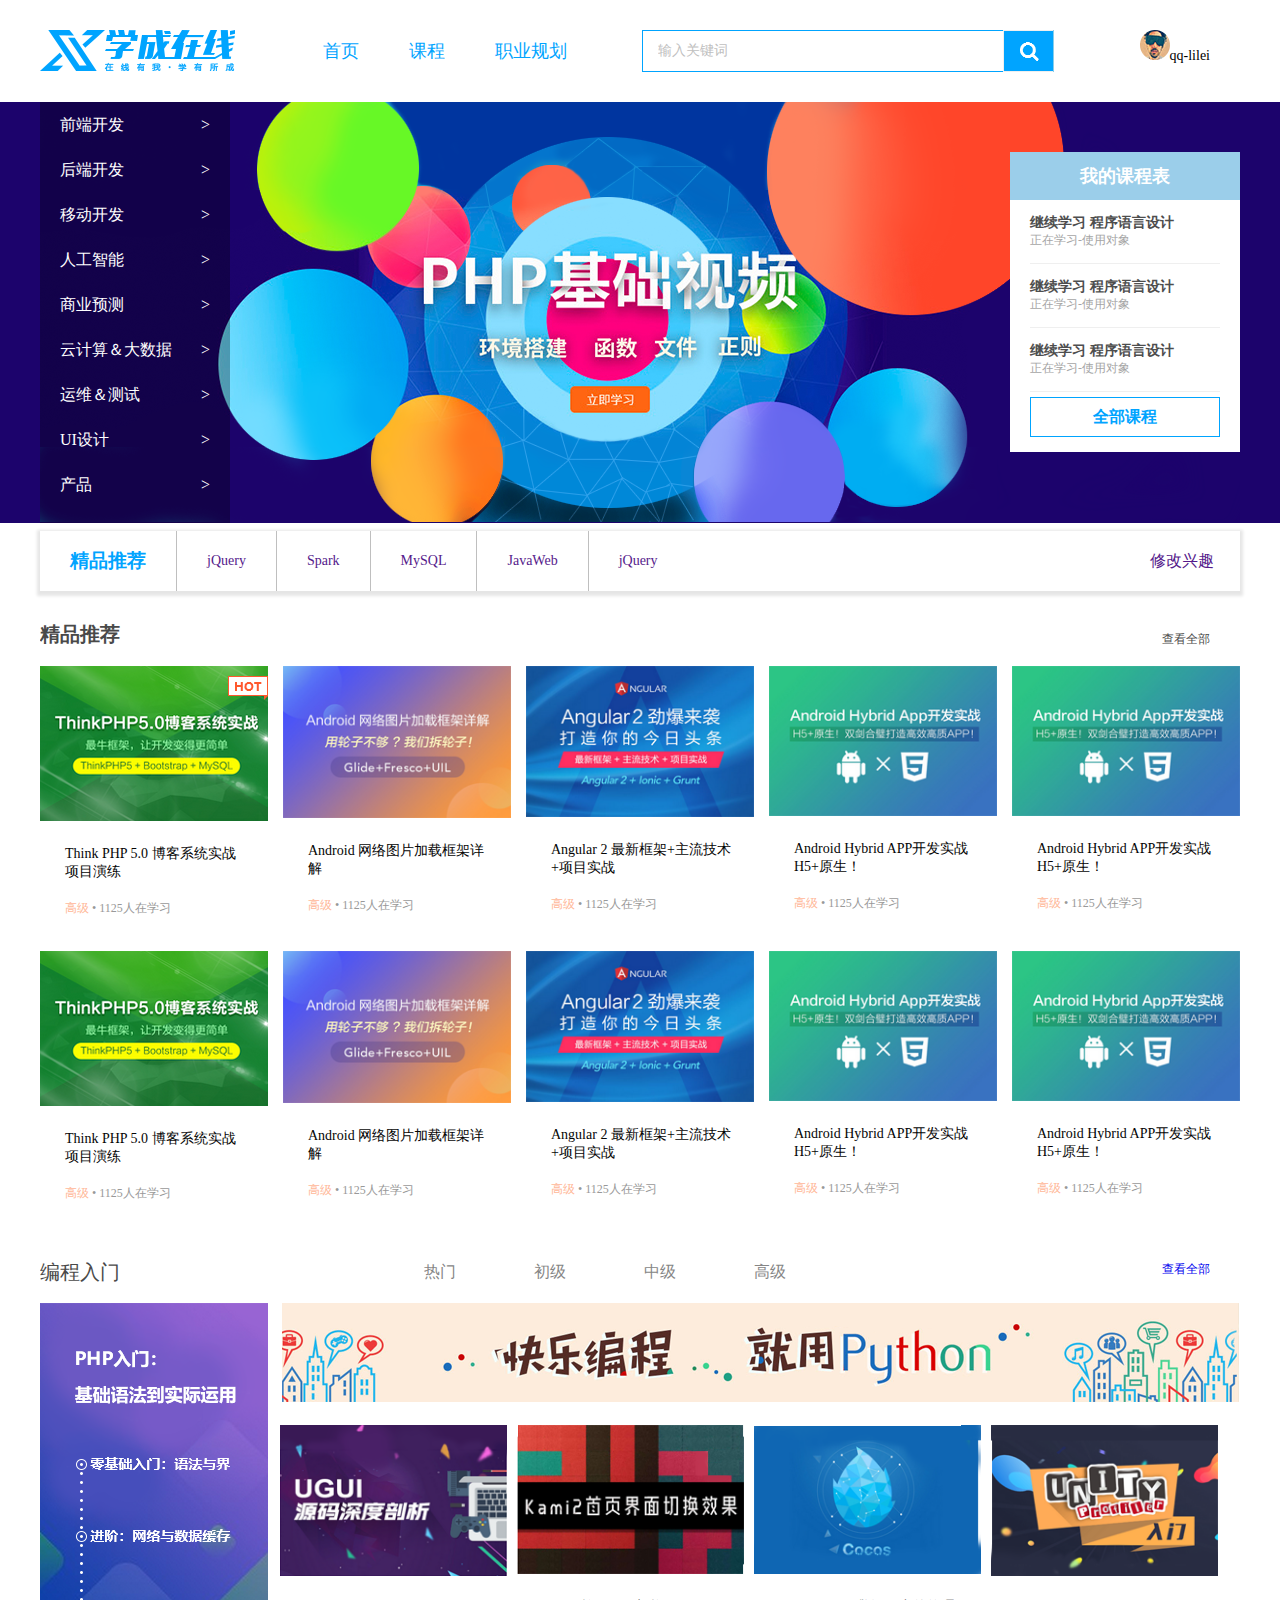
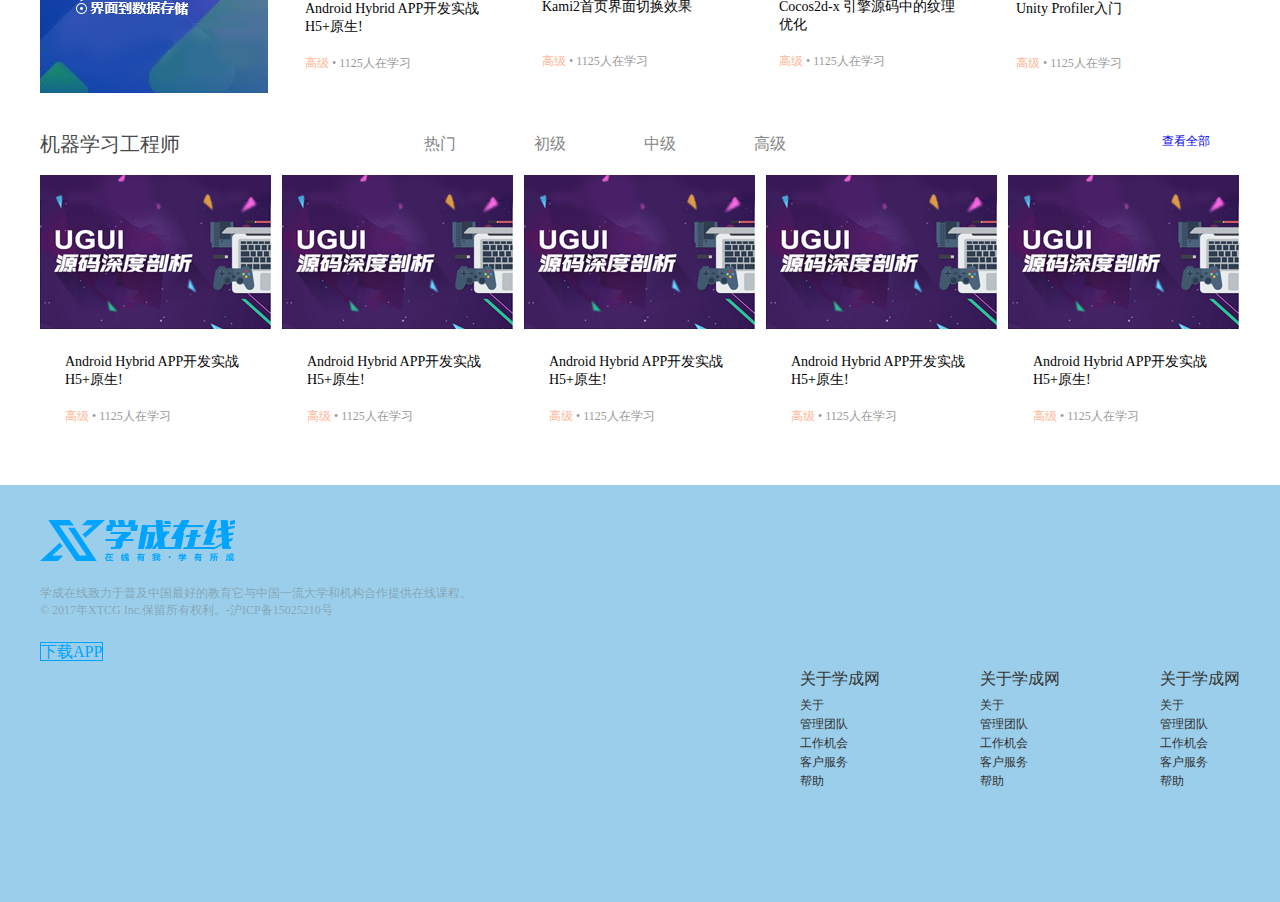
<file: Test-5/index.html>
<!DOCTYPE html>
<html lang="en">

<head>
    <meta charset="UTF-8">
    <meta http-equiv="X-UA-Compatible" content="IE=edge">
    <meta name="viewport" content="width=device-width, initial-scale=1.0">
    <title>Document</title>
    <link rel="stylesheet" href="style.css">
</head>

<body>
    <!-- 头部模块 -->
    <div class="header w">
        <div class="logo"><img src="images/学成在线.png" alt=""></div>
        <div class="nav">
            <ul>
                <li><a href="">首页</a></li>
                <li><a href="">课程</a></li>
                <li><a href="">职业规划</a></li>
            </ul>
        </div>
        <div class="search">
            <input type="text" value="输入关键词">
            <button></button>
        </div>
        <div class="user">
            <img src="images/20130502185029_EkKYh拷贝.png" alt="">qq-lilei
        </div>
    </div>
    <!-- banner模块 -->
    <div class="banner">
        <div class="w">
            <div class="subnav">
                <ul>
                    <li><a href="">前端开发<span>></span></a></li>
                    <li><a href="">后端开发<span>></span></a></li>
                    <li><a href="">移动开发<span>></span></a></li>
                    <li><a href="">人工智能<span>></span></a></li>
                    <li><a href="">商业预测<span>></span></a></li>
                    <li><a href="">云计算＆大数据<span>></span></a></li>
                    <li><a href="">运维＆测试<span>></span></a></li>
                    <li><a href="">UI设计<span>></span></a></li>
                    <li><a href="">产品<span>></span></a></li>
                </ul>
            </div>
            <div class="course">
                <h2>我的课程表</h2>
                <div class="bd">
                    <ul>
                        <li>
                            <h4>继续学习 程序语言设计</h4>
                            <p>正在学习-使用对象</p>
                        </li>
                        <li>
                            <h4>继续学习 程序语言设计</h4>
                            <p>正在学习-使用对象</p>
                        </li>
                        <li>
                            <h4>继续学习 程序语言设计</h4>
                            <p>正在学习-使用对象</p>
                        </li>
                        <a href="">全部课程</a>
                    </ul>
                </div>
            </div>
        </div>
    </div>
    <!-- 精品推荐模块 -->
    <div class="good w">
        <h3>精品推荐</h3>
        <ul>
            <li><a href="">jQuery</a></li>
            <li><a href="">Spark</a></li>
            <li><a href="">MySQL</a></li>
            <li><a href="">JavaWeb</a></li>
            <li><a href="">jQuery</a></li>
        </ul>
        <div class="mod"><a href="">修改兴趣</a></div>
    </div>
    <!-- 精品推荐大模块 -->
    <div class="box w">
        <div class="box-hd">
            <h3>精品推荐</h3>
            <a href="#">查看全部</a>
        </div>
        <div class="box-bd">
            <ul>
                <li class="father">
                    <em><img src="images/形状24.png" class="hot"></em>
                    <img src="images/图层133.png" >
                    <h4>Think PHP 5.0 博客系统实战项目演练</h4>
                    <div class="info">
                        <span>高级</span> • 1125人在学习
                    </div>
                </li>
                <li>
                    <img src="images/图层135.png" alt="">
                    <h4>Android 网络图片加载框架详解 </h4>
                    <div class="info">
                        <span>高级</span> • 1125人在学习
                    </div>
                </li>
                <li>
                    <img src="images/图层136.png" alt="">
                    <h4>Angular 2 最新框架+主流技术+项目实战 </h4>
                    <div class="info">
                        <span>高级</span> • 1125人在学习
                    </div>
                </li>
                <li>
                    <img src="images/图层137.png" alt="">
                    <h4>Android Hybrid APP开发实战 H5+原生！</h4>
                    <div class="info">
                        <span>高级</span> • 1125人在学习
                    </div>
                </li>
                <li>
                    <img src="images/图层137.png" alt="">
                    <h4>Android Hybrid APP开发实战 H5+原生！</h4>
                    <div class="info">
                        <span>高级</span> • 1125人在学习
                    </div>
                </li>
                <li>
                    <img src="images/图层133.png" alt="">
                    <h4>Think PHP 5.0 博客系统实战项目演练</h4>
                    <div class="info">
                        <span>高级</span> • 1125人在学习
                    </div>
                </li>
                <li>
                    <img src="images/图层135.png" alt="">
                    <h4>Android 网络图片加载框架详解 </h4>
                    <div class="info">
                        <span>高级</span> • 1125人在学习
                    </div>
                </li>
                <li>
                    <img src="images/图层136.png" alt="">
                    <h4>Angular 2 最新框架+主流技术+项目实战 </h4>
                    <div class="info">
                        <span>高级</span> • 1125人在学习
                    </div>
                </li>
                <li>
                    <img src="images/图层137.png" alt="">
                    <h4>Android Hybrid APP开发实战 H5+原生！</h4>
                    <div class="info">
                        <span>高级</span> • 1125人在学习
                    </div>
                </li>
                <li>
                    <img src="images/图层137.png" alt="">
                    <h4>Android Hybrid APP开发实战 H5+原生！</h4>
                    <div class="info">
                        <span>高级</span> • 1125人在学习
                    </div>
                </li>
            </ul>
        </div>
    </div>
    <!-- 编程入门 -->
    <div class="box1 w">
        <div class="box1-hd">
            <h3>编程入门</h3>
            <ul>
                <li><a href="#">热门</a></li>
                <li><a href="#">初级</a></li>
                <li><a href="#">中级</a></li>
                <li><a href="#">高级</a></li>
            </ul>
            <span><a href="#">查看全部</a></span>
        </div>
        <div class="box1-bd">
            <div class="subnav1">
                <img src="images/椭圆6拷贝16.png">
            </div>
            <div class="rbox">
                <div class="rbox1">
                    <img src="images/图层155.png">
                </div>
                <div class="rbox2">
                    <ul>
                        <li>
                            <img src="images/图层145.png" alt="">
                            <h4>Android Hybrid APP开发实战 H5+原生!</h4>
                            <div class="info">
                                <span>高级</span> • 1125人在学习
                            </div>
                        </li>
                        <li>
                            <img src="images/图层146.png" alt="">
                            <h4>Kami2首页界面切换效果 </h4>
                            <div class="info">
                                <span>高级</span> • 1125人在学习
                            </div>
                        </li>
                        <li>
                            <img src="images/图层143.png" alt="">
                            <h4>Cocos2d-x 引擎源码中的纹理优化 </h4>
                            <div class="info">
                                <span>高级</span> • 1125人在学习
                            </div>
                        </li>
                        <li>
                            <img src="images/图层144.png" alt="">
                            <h4>Unity Profiler入门 </h4>
                            <div class="info">
                                <span>高级</span> • 1125人在学习
                            </div>
                        </li>
                    </ul>
                </div>
            </div>
        </div>
    </div>
    <!-- 机器学习工程师 -->
    <div class="box2 w">
        <div class="box2-hd">
            <h3>机器学习工程师</h3>
            <ul>
                <li><a href="#">热门</a></li>
                <li><a href="#">初级</a></li>
                <li><a href="#">中级</a></li>
                <li><a href="#">高级</a></li>
            </ul>
            <span><a href="#">查看全部</a></span>
        </div>
        <div class="box2-bd">
            <ul>
                <li>
                    <img src="images/图层145.png" alt="">
                    <h4>Android Hybrid APP开发实战 H5+原生!</h4>
                    <div class="info">
                        <span>高级</span> • 1125人在学习
                    </div>
                </li>
                <li>
                    <img src="images/图层145.png" alt="">
                    <h4>Android Hybrid APP开发实战 H5+原生!</h4>
                    <div class="info">
                        <span>高级</span> • 1125人在学习
                    </div>
                </li>
                <li>
                    <img src="images/图层145.png" alt="">
                    <h4>Android Hybrid APP开发实战 H5+原生!</h4>
                    <div class="info">
                        <span>高级</span> • 1125人在学习
                    </div>
                </li>
                <li>
                    <img src="images/图层145.png" alt="">
                    <h4>Android Hybrid APP开发实战 H5+原生!</h4>
                    <div class="info">
                        <span>高级</span> • 1125人在学习
                    </div>
                </li>
                <li style="margin-right: 0;">
                    <img src="images/图层145.png" alt="">
                    <h4>Android Hybrid APP开发实战 H5+原生!</h4>
                    <div class="info">
                        <span>高级</span> • 1125人在学习
                    </div>
                </li>
            </ul>
        </div>
    </div>
    <!-- footer模块 -->
    <div class="footer">
        <div class="w">
            <div class="copyright">
                <img src="images/学成在线.png" alt="">
                <p>学成在线致力于普及中国最好的教育它与中国一流大学和机构合作提供在线课程。<br>
                    © 2017年XTCG Inc.保留所有权利。-沪ICP备15025210号</p>
                <a href="" class="app">下载APP</a>
            </div>
            <div class="links">
                <dl>
                    <dt>关于学成网</dt>
                    <dd><a href="">关于</a></dd>
                    <dd><a href="">管理团队</a></dd>
                    <dd><a href="">工作机会</a></dd>
                    <dd><a href="">客户服务</a></dd>
                    <dd><a href="">帮助</a></dd>
                </dl>
                <dl>
                    <dt>关于学成网</dt>
                    <dd><a href="">关于</a></dd>
                    <dd><a href="">管理团队</a></dd>
                    <dd><a href="">工作机会</a></dd>
                    <dd><a href="">客户服务</a></dd>
                    <dd><a href="">帮助</a></dd>
                </dl>
                <dl>
                    <dt>关于学成网</dt>
                    <dd><a href="">关于</a></dd>
                    <dd><a href="">管理团队</a></dd>
                    <dd><a href="">工作机会</a></dd>
                    <dd><a href="">客户服务</a></dd>
                    <dd><a href="">帮助</a></dd>
                </dl>
            </div>
        </div>
    </div>
</body>

</html>
</file>
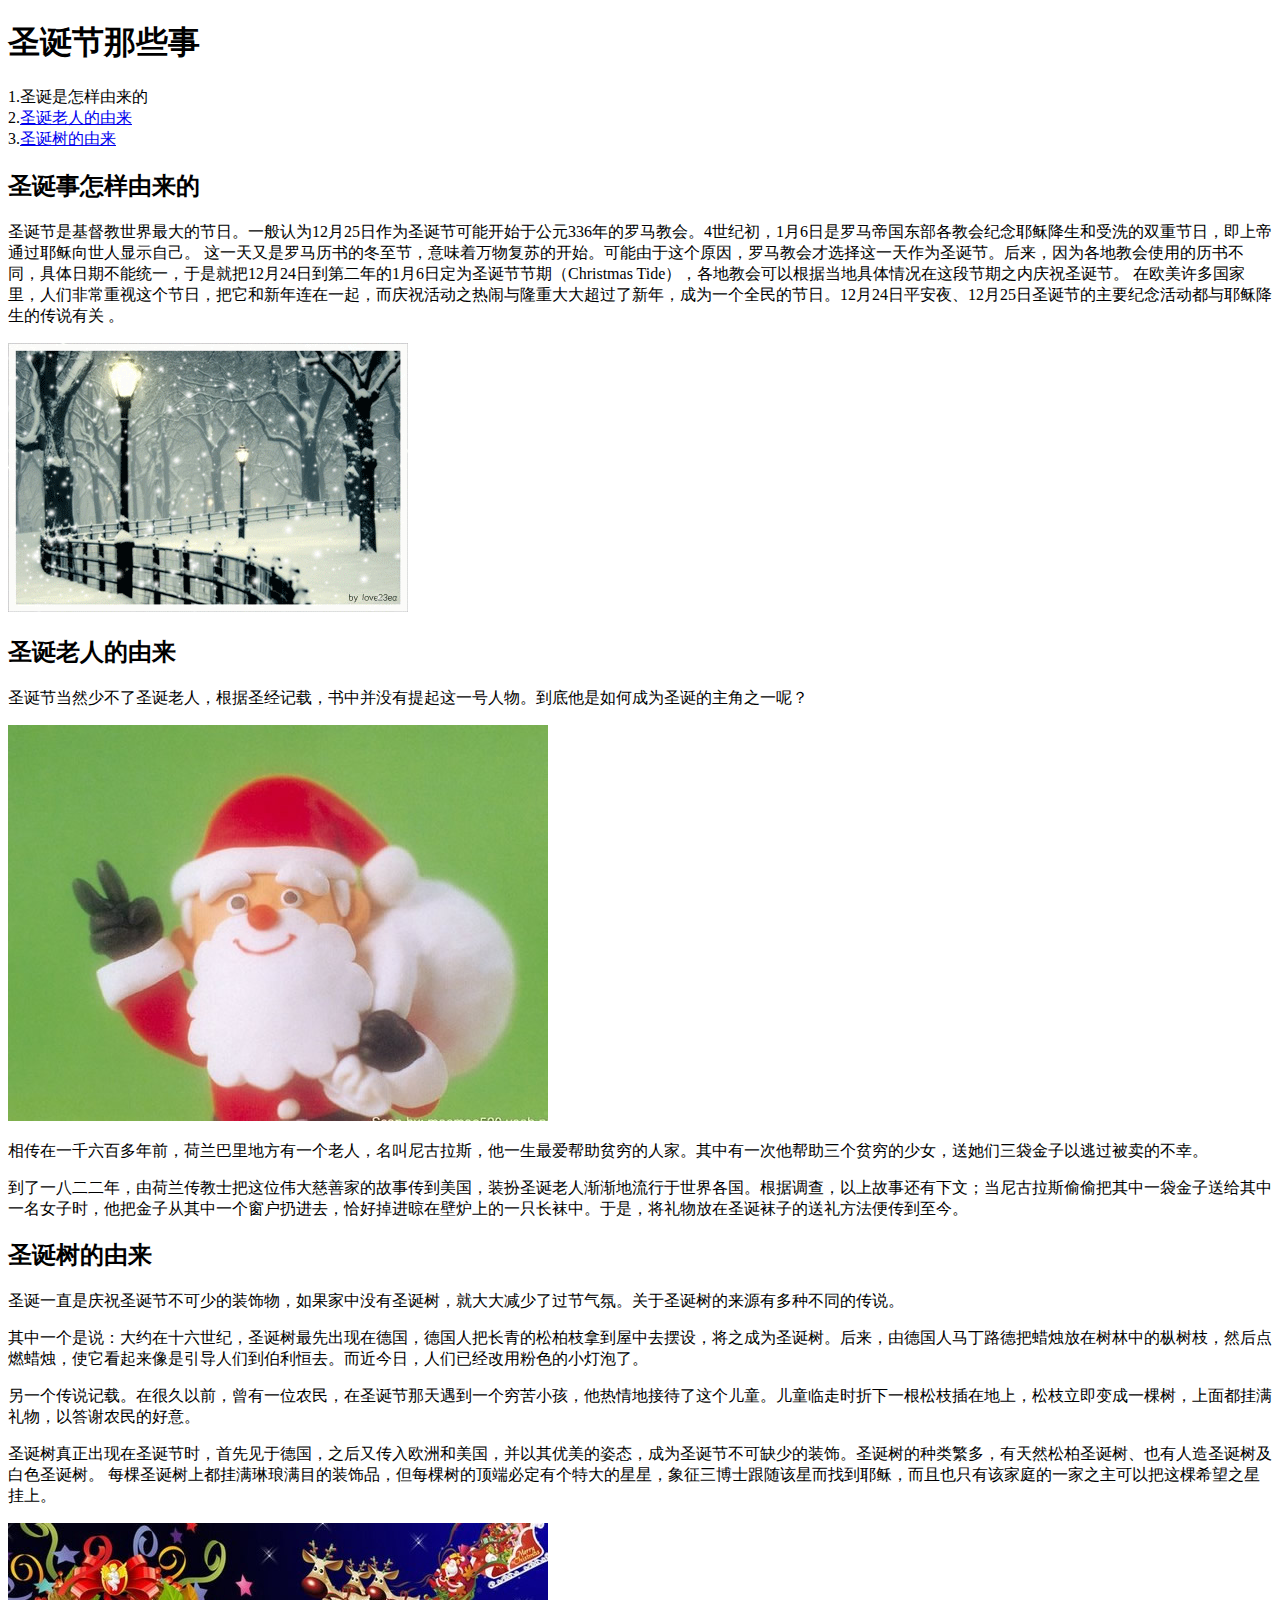
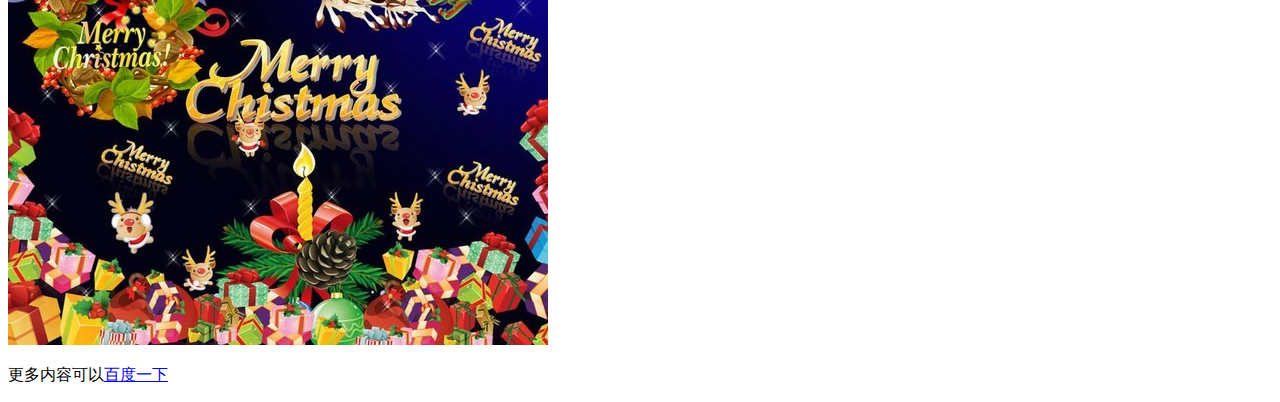
<file: Test-1/demo.html>
<!DOCTYPE html>
<html lang="en">
<head>
    <meta charset="UTF-8">
    <meta http-equiv="X-UA-Compatible" content="IE=edge">
    <meta name="viewport" content="width=device-width, initial-scale=1.0">
    <title>Document</title>
</head>
<body>
    <h1>圣诞节那些事</h1>
    1.圣诞是怎样由来的<br>
    2.<a href="#old">圣诞老人的由来</a><br>
    3.<a href="#tree">圣诞树的由来</a><br>
    <h2>圣诞事怎样由来的</h2>
    <p>圣诞节是基督教世界最大的节日。一般认为12月25日作为圣诞节可能开始于公元336年的罗马教会。4世纪初，1月6日是罗马帝国东部各教会纪念耶稣降生和受洗的双重节日，即上帝通过耶稣向世人显示自己。 这一天又是罗马历书的冬至节，意味着万物复苏的开始。可能由于这个原因，罗马教会才选择这一天作为圣诞节。后来，因为各地教会使用的历书不同，具体日期不能统一，于是就把12月24日到第二年的1月6日定为圣诞节节期（Christmas Tide），各地教会可以根据当地具体情况在这段节期之内庆祝圣诞节。 在欧美许多国家里，人们非常重视这个节日，把它和新年连在一起，而庆祝活动之热闹与隆重大大超过了新年，成为一个全民的节日。12月24日平安夜、12月25日圣诞节的主要纪念活动都与耶稣降生的传说有关 。</p>
    <img src="images/t1.gif" id="old"> 
    <h2>圣诞老人的由来</h2>
    <p>圣诞节当然少不了圣诞老人，根据圣经记载，书中并没有提起这一号人物。到底他是如何成为圣诞的主角之一呢？</p>
    <img src="images/t2.jpg" id=""tree>
    <p>相传在一千六百多年前，荷兰巴里地方有一个老人，名叫尼古拉斯，他一生最爱帮助贫穷的人家。其中有一次他帮助三个贫穷的少女，送她们三袋金子以逃过被卖的不幸。</p>
    <p>到了一八二二年，由荷兰传教士把这位伟大慈善家的故事传到美国，装扮圣诞老人渐渐地流行于世界各国。根据调查，以上故事还有下文；当尼古拉斯偷偷把其中一袋金子送给其中一名女子时，他把金子从其中一个窗户扔进去，恰好掉进晾在壁炉上的一只长袜中。于是，将礼物放在圣诞袜子的送礼方法便传到至今。</p>
    <h2>圣诞树的由来</h2>
    <p>圣诞一直是庆祝圣诞节不可少的装饰物，如果家中没有圣诞树，就大大减少了过节气氛。关于圣诞树的来源有多种不同的传说。</p>
    <p>其中一个是说：大约在十六世纪，圣诞树最先出现在德国，德国人把长青的松柏枝拿到屋中去摆设，将之成为圣诞树。后来，由德国人马丁路德把蜡烛放在树林中的枞树枝，然后点燃蜡烛，使它看起来像是引导人们到伯利恒去。而近今日，人们已经改用粉色的小灯泡了。</p>
    <p>另一个传说记载。在很久以前，曾有一位农民，在圣诞节那天遇到一个穷苦小孩，他热情地接待了这个儿童。儿童临走时折下一根松枝插在地上，松枝立即变成一棵树，上面都挂满礼物，以答谢农民的好意。</p>
    <p>圣诞树真正出现在圣诞节时，首先见于德国，之后又传入欧洲和美国，并以其优美的姿态，成为圣诞节不可缺少的装饰。圣诞树的种类繁多，有天然松柏圣诞树、也有人造圣诞树及白色圣诞树。
        每棵圣诞树上都挂满琳琅满目的装饰品，但每棵树的顶端必定有个特大的星星，象征三博士跟随该星而找到耶稣，而且也只有该家庭的一家之主可以把这棵希望之星挂上。</p>
        <img src="images/t3.jpg">
        <p>更多内容可以<a href="http://www.baidu.com" target="_blank">百度一下</a></p>
</body>
</html>
</file>
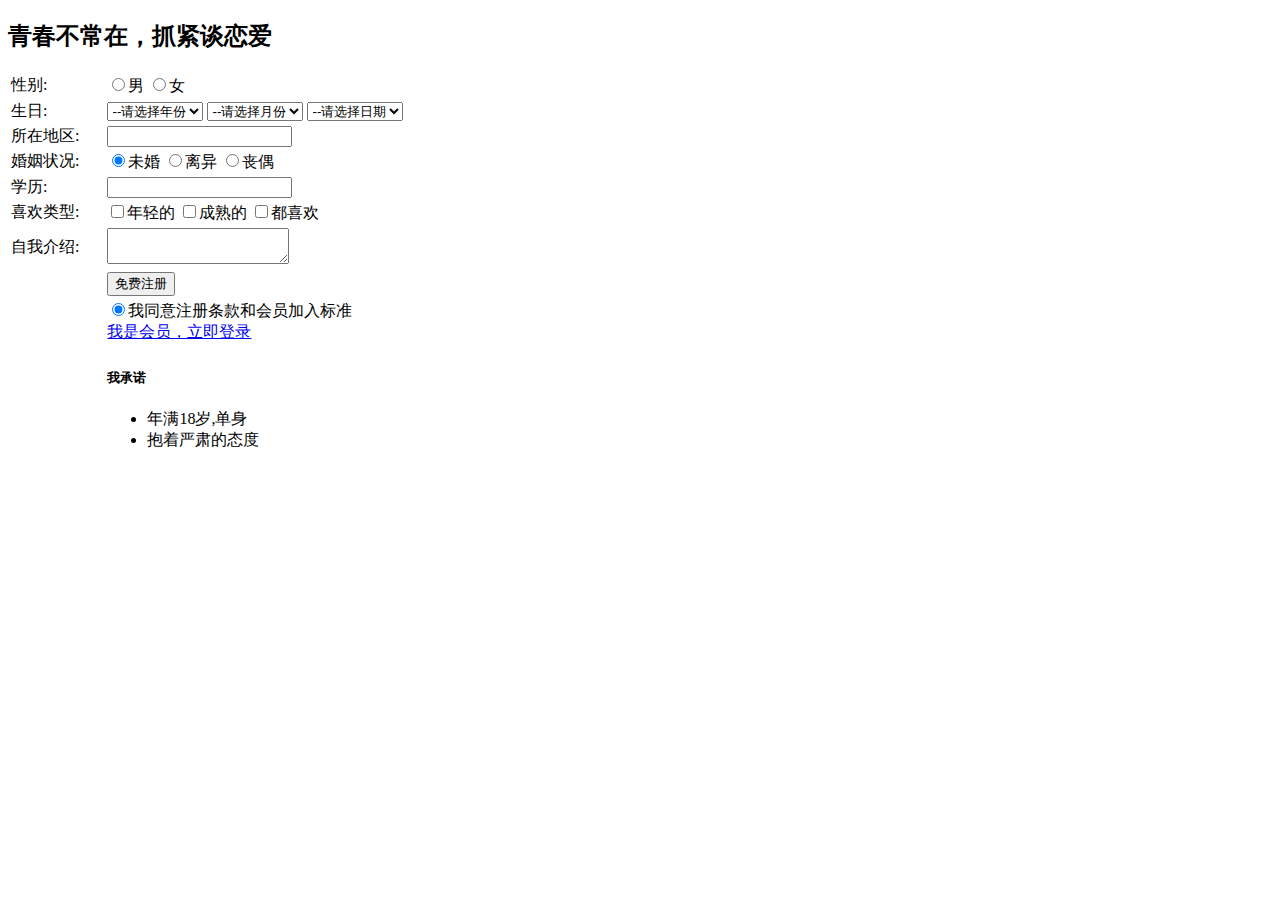
<file: Test-2/demo.html>
<!DOCTYPE html>
<html lang="en">
<head>
    <meta charset="UTF-8">
    <meta http-equiv="X-UA-Compatible" content="IE=edge">
    <meta name="viewport" content="width=device-width, initial-scale=1.0">
    <title>Document</title>
</head>
<body>
    <h2>青春不常在，抓紧谈恋爱</h2>
    <table width="500">
        <tr>
            <td>性别:</td>
            <td>
                <input type="radio" name="sex" value="nan" id="nan"><label for="nan">男</label>
                <input type="radio" name="sex" value="nv" id="nv"><label for="nv">女</label>
            </td>
        </tr>
        <tr>
            <td>生日:</td>
            <td>
                <select >
                    <option>--请选择年份</option>
                    <option>2002</option>
                    <option>2001</option>
                    <option>2000</option>
                    <option>1999</option>
                </select>
                <select >
                    <option>--请选择月份</option>
                    <option>1</option>
                    <option>2</option>
                    <option>3</option>
                    <option>4</option>
                </select>
                <select >
                    <option>--请选择日期</option>
                    <option>1</option>
                    <option>2</option>
                    <option>3</option>
                    <option>4</option>
                </select>
            </td>
        </tr>
        <tr>
            <td>所在地区:</td>
            <td>
                <input type="text" >
            </td>
        </tr>
        <tr>
            <td>婚姻状况:</td>
            <td>
                <input type="radio" name="hunyin" value="weihun" id="weihun" checked="checked"><label for="weihun">未婚</label>
                <input type="radio" name="hunyin" value="liyi" id="liyi"><label for="liyi">离异</label>
                <input type="radio" name="hunyin" value="sangou" id="sangou"><label for="sangou">丧偶</label>
            </td>
        </tr>
        <tr>
            <td>学历:</td>
            <td>
                <input type="text" >
            </td>
        </tr>
        <tr>
            <td>喜欢类型:</td>
            <td>
                <input type="checkbox" name="like" value="young" id="young"><label for="young">年轻的</label>
                <input type="checkbox" name="like" value="old" id="old"><label for="old">成熟的</label>
                <input type="checkbox" name="like" value="all" id="all"><label for="all">都喜欢</label>
            </td>
        </tr>
        <tr>
            <td>自我介绍:</td>
            <td>
                <textarea rows="2" clos="15"></textarea>
            </td>
        </tr>
        <tr>
            <td></td>
            <td>
                <input type="submit" value="免费注册">
            </td>
        </tr>
        <tr>
            <td></td>
            <td>
                <input type="radio" checked="checked">我同意注册条款和会员加入标准<br/>
                <a href="http://www.baidu.com">我是会员，立即登录</a>
            </td>
        </tr>
        <tr>
            <td></td>
            <td>
                <h5>我承诺</h5>
                <ul>
                    <li>
                    年满18岁,单身
                    </li>
                    <li>
                    抱着严肃的态度
                    </li>
                </ul></td>
        </tr>
    </table>
</body>
</html>
</file>
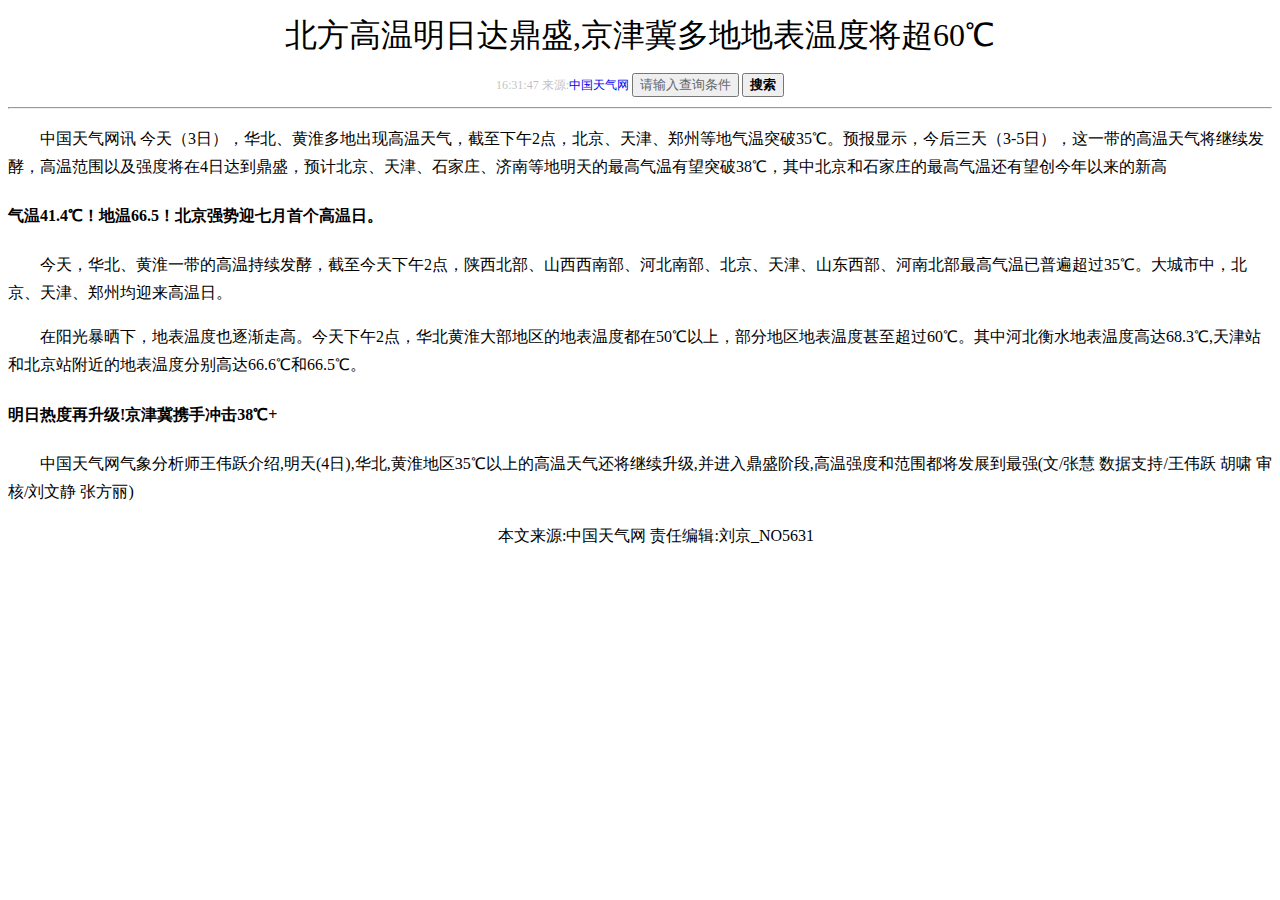
<file: Test-2/demo2.html>
<!DOCTYPE html>
<html lang="en">

<head>
    <meta charset="UTF-8">
    <meta http-equiv="X-UA-Compatible" content="IE=edge">
    <meta name="viewport" content="width=device-width, initial-scale=1.0">
    <title>Document</title>
    <style>
        body {
            font: 16px/28px 'Microsoft YaHei'
        }

        h1 {
            font-weight: 400;
            text-align: center;
        }

        .gray {
            color: #8888;
            font-size: 12px;
            text-align: center;

        }

        a {
            text-decoration: none;
        }

        input {
            color: #666;
            width: auto;
        }

        button {
            font-weight: 700;
        }

        p {
            text-indent: 2em;
        }

        .from {
            text-align: center;
        }
    </style>
</head>

<body>
    <h1>北方高温明日达鼎盛,京津冀多地地表温度将超60℃</h1>
    <div class="gray">16:31:47 来源:<a href="#">中国天气网</a> <input type="button" value="请输入查询条件"> <button>搜索</button></div>
    <hr>
    <p>中国天气网讯
        今天（3日），华北、黄淮多地出现高温天气，截至下午2点，北京、天津、郑州等地气温突破35℃。预报显示，今后三天（3-5日），这一带的高温天气将继续发酵，高温范围以及强度将在4日达到鼎盛，预计北京、天津、石家庄、济南等地明天的最高气温有望突破38℃，其中北京和石家庄的最高气温还有望创今年以来的新高
    </p>
    <h4>气温41.4℃！地温66.5！北京强势迎七月首个高温日。</h4>
    <p>今天，华北、黄淮一带的高温持续发酵，截至今天下午2点，陕西北部、山西西南部、河北南部、北京、天津、山东西部、河南北部最高气温已普遍超过35℃。大城市中，北京、天津、郑州均迎来高温日。</p>
    <p>在阳光暴晒下，地表温度也逐渐走高。今天下午2点，华北黄淮大部地区的地表温度都在50℃以上，部分地区地表温度甚至超过60℃。其中河北衡水地表温度高达68.3℃,天津站和北京站附近的地表温度分别高达66.6℃和66.5℃。</p>
    <h4>明日热度再升级!京津冀携手冲击38℃+</h4>
    <p>中国天气网气象分析师王伟跃介绍,明天(4日),华北,黄淮地区35℃以上的高温天气还将继续升级,并进入鼎盛阶段,高温强度和范围都将发展到最强(文/张慧 数据支持/王伟跃 胡啸 审核/刘文静 张方丽)</p>
    <p class="from">本文来源:中国天气网 责任编辑:刘京_NO5631</p>
</body>

</html>
</file>
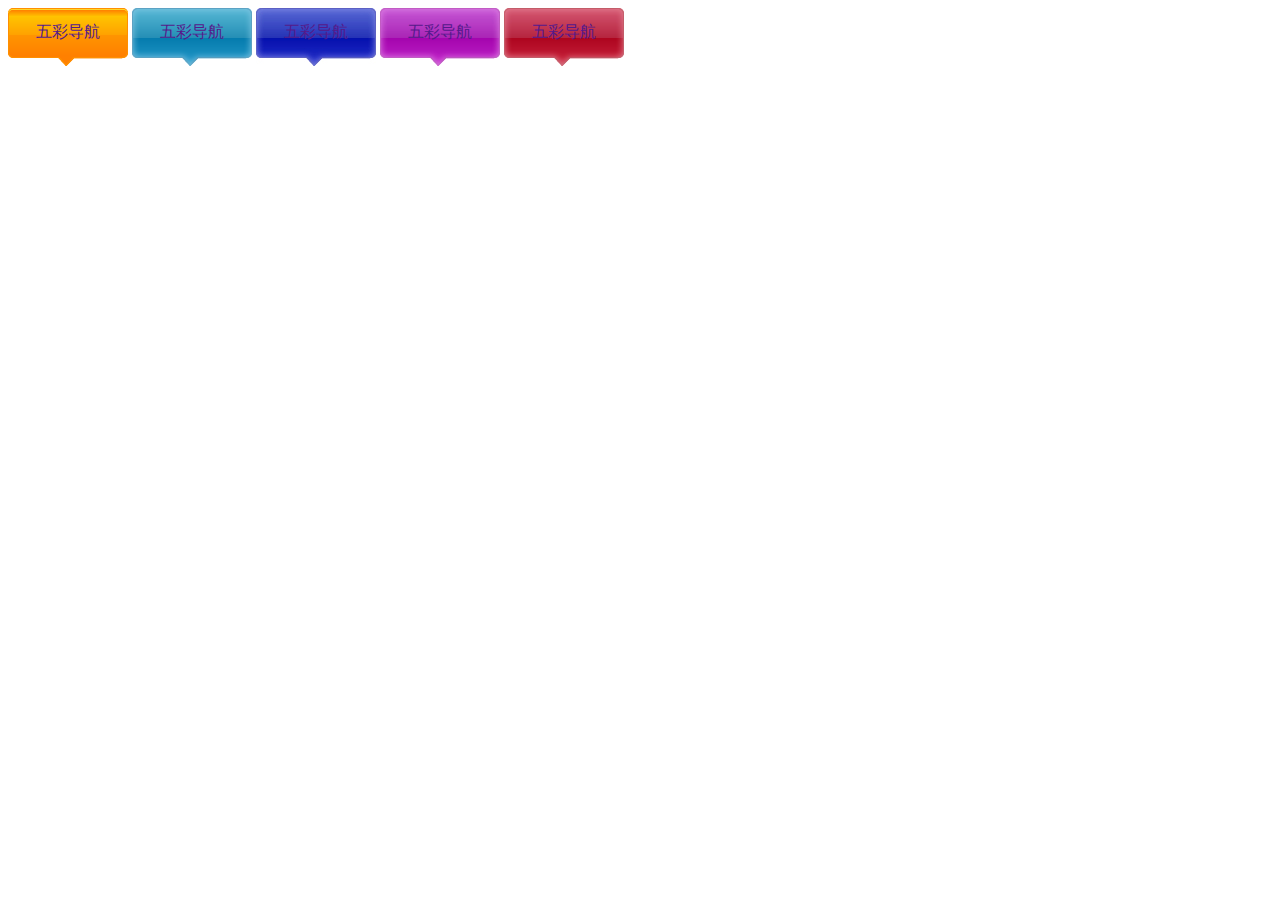
<file: Test-3/demo.html>
<!DOCTYPE html>
<html lang="en">

<head>
    <meta charset="UTF-8">
    <meta http-equiv="X-UA-Compatible" content="IE=edge">
    <meta name="viewport" content="width=device-width, initial-scale=1.0">
    <title>Document</title>
    <style>
        .nav a {
            display: inline-block;
            width: 120px;
            height: 58px;
            text-align: center;
            line-height: 48px;
            background-color: pink;
            text-decoration: none;
        }

        .nav a.bg1 {
            background: url(images/bg1.png) no-repeat;
        }

        a.bg1:hover {
            background: url(images/bg11.png) no-repeat;
        }

        .nav a.bg2 {
            background: url(images/bg2.png) no-repeat;
        }

        .nav a.bg2:hover {
            background: url(images/bg22.png) no-repeat;
        }

        .nav a.bg3 {
            background: url(images/bg3.jpg) no-repeat;
        }

        .nav a.bg3:hover {
            background: url(images/bg33.png) no-repeat;
        }

        .nav a.bg4 {
            background: url(images/bg4.png) no-repeat;
        }

        .nav a.bg5 {
            background: url(images/bg5.png) no-repeat;
        }
    </style>
</head>

<body>
    <div class="nav">
        <a href="" class="bg1">五彩导航</a>
        <a href="" class="bg2">五彩导航</a>
        <a href="" class="bg3">五彩导航</a>
        <a href="" class="bg4">五彩导航</a>
        <a href="" class="bg5">五彩导航</a>
    </div>

</body>

</html>
</file>
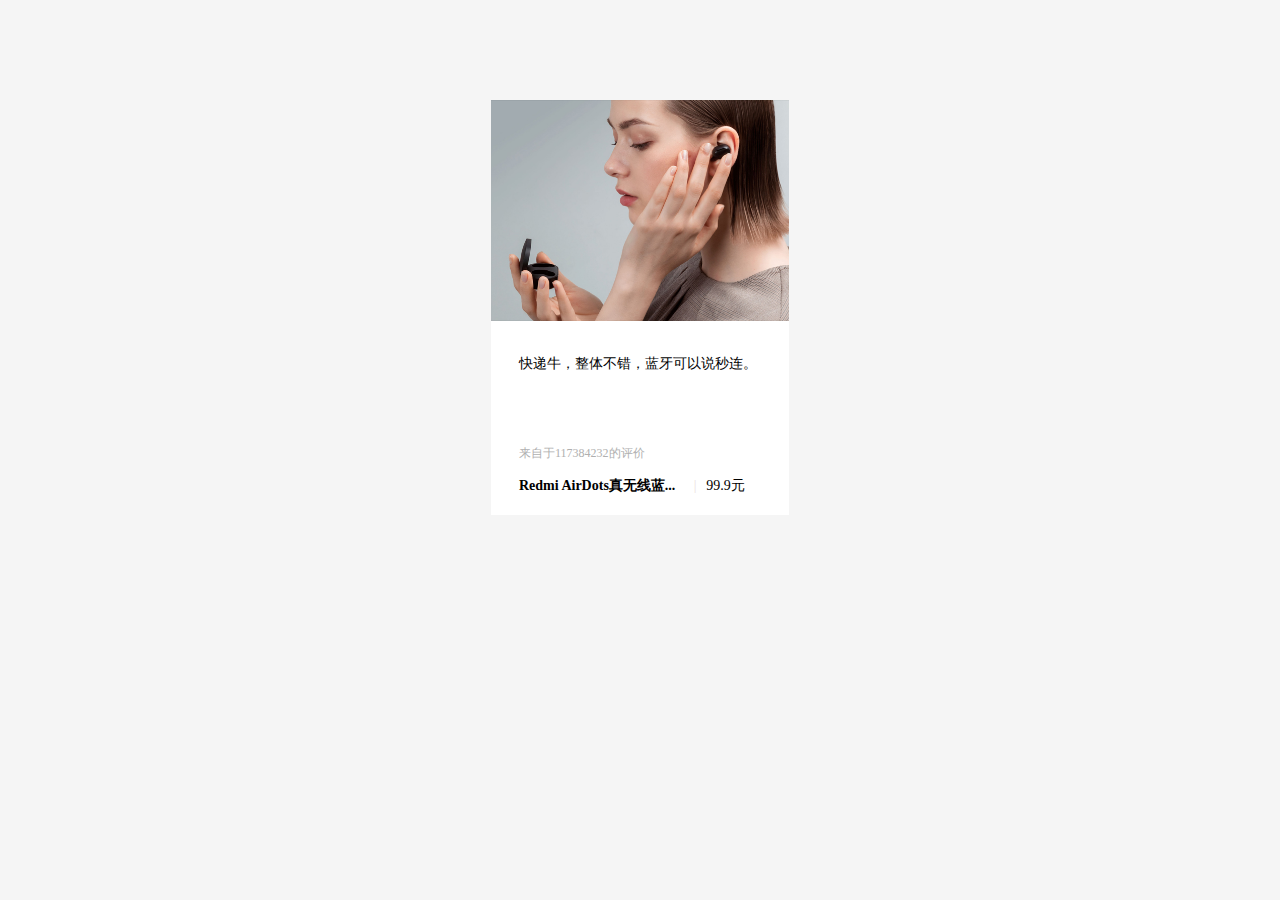
<file: Test-4/demo.html>
<!DOCTYPE html>
<html lang="en">

<head>
    <meta charset="UTF-8">
    <meta http-equiv="X-UA-Compatible" content="IE=edge">
    <meta name="viewport" content="width=device-width, initial-scale=1.0">
    <title>Document</title>
    <style>
        *{
            margin: 0;
            padding: 0;
        }
        body{
            background-color: #f5f5f5;
        }
        .box{
            width: 298px;
            height: 415px;
            margin: 100px auto;
            background-color: white;
        }
        img{
            width: 100%;
        }
        .review{
            height: 70px;
            font-size: 14px;
            padding: 0 28px;
            margin-top: 30px;
        }
        .appraise{
            font-size: 12px;
            color: #b0b0b0;
            margin-top: 20px;
            padding: 0 28px;
        }
        .info{
            font-size: 14px;
            margin-top: 15px;
            padding: 0 28px; 
        }
        .info h4{
            display:inline-block;
        }
        .info em{
            font-style: normal;
            color: #ebe4e0;
            margin: 0 6px 0 15px;
        }
    </style>
</head>

<body>
    <div class="box">
        <img src="img.jpg" alt="">
        <p class="review">快递牛，整体不错，蓝牙可以说秒连。</p>
        <div class="appraise">来自于117384232的评价</div>
        <div class="info">
            <h4>Redmi AirDots真无线蓝...</h4>
            <em>|</em>
            <span>99.9元</span>
        </div>
    </div>
</body>

</html>
</file>
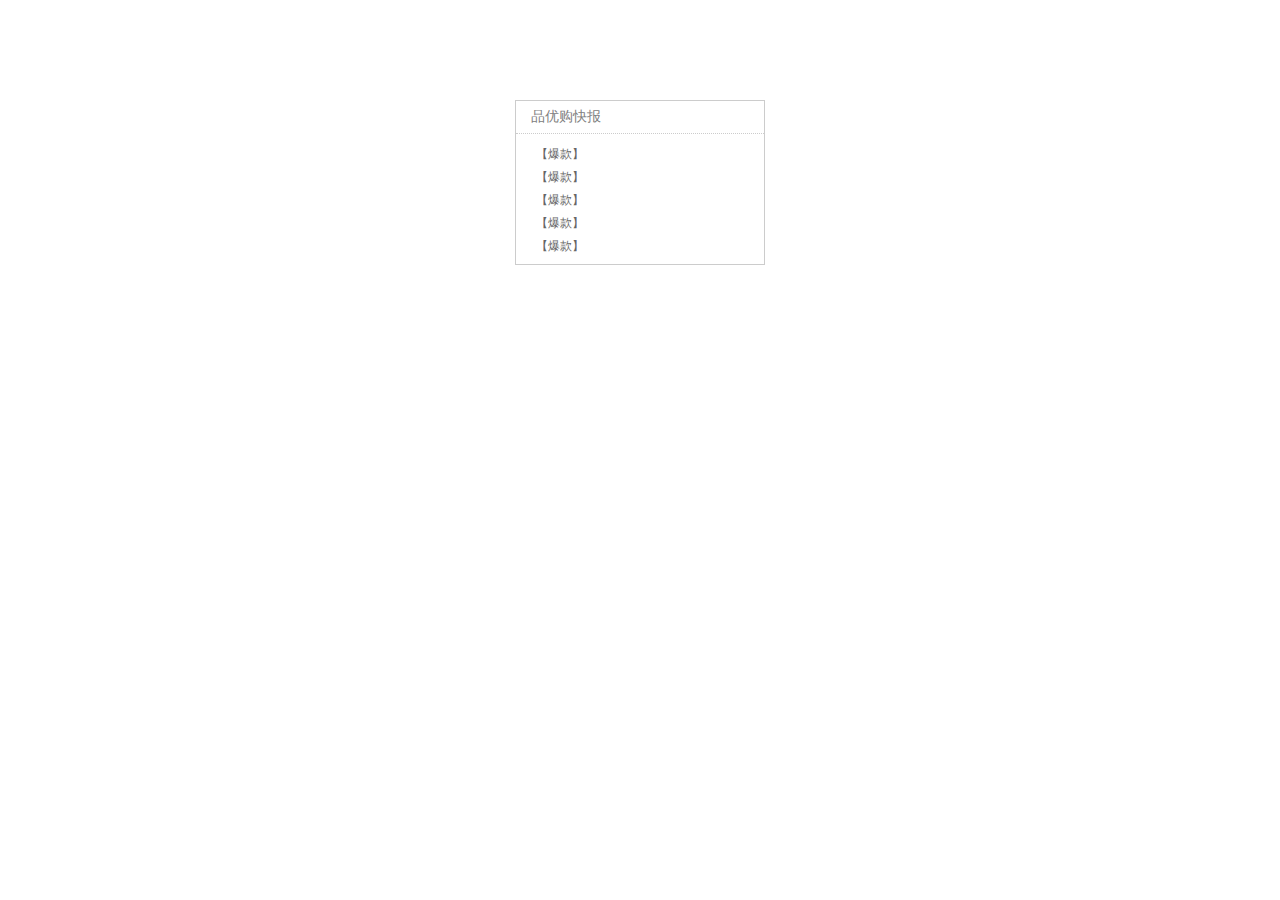
<file: Test-4/demo2.html>
<!DOCTYPE html>
<html lang="en">

<head>
    <meta charset="UTF-8">
    <meta http-equiv="X-UA-Compatible" content="IE=edge">
    <meta name="viewport" content="width=device-width, initial-scale=1.0">
    <title>Document</title>
    <style>
        * {
            margin: 0;
            padding: 0;
        }

        .box {
            border: 1px #ccc solid;
            height: 163px;
            width: 248px;
            margin: 100px auto;
        }

        .box h3 {
            height: 32px;
            padding-left: 15px;
            color: grey;
            font-size: 14px;
            font-weight: 400;
            line-height: 32px;
            border-bottom: dotted 1px #ccc;
        }

        li {
            list-style: none;
        }

        .box ul li a {
            color: #666;
            font-size: 12px;
            padding-left: 20px;
            text-decoration: none;
        }
        .box ul li{
            height: 23px;
            line-height: 23px;
        }
        .box ul {
            margin-top: 7px;
        }
    </style>
</head>

<body>
    <div class="box">
        <h3>品优购快报</h3>
        <ul>
            <li><a href="#">【爆款】</a></li>
            <li><a href="#">【爆款】</a></li>
            <li><a href="#">【爆款】</a></li>
            <li><a href="#">【爆款】</a></li>
            <li><a href="#">【爆款】</a></li>
        </ul>
    </div>
</body>

</html>
</file>
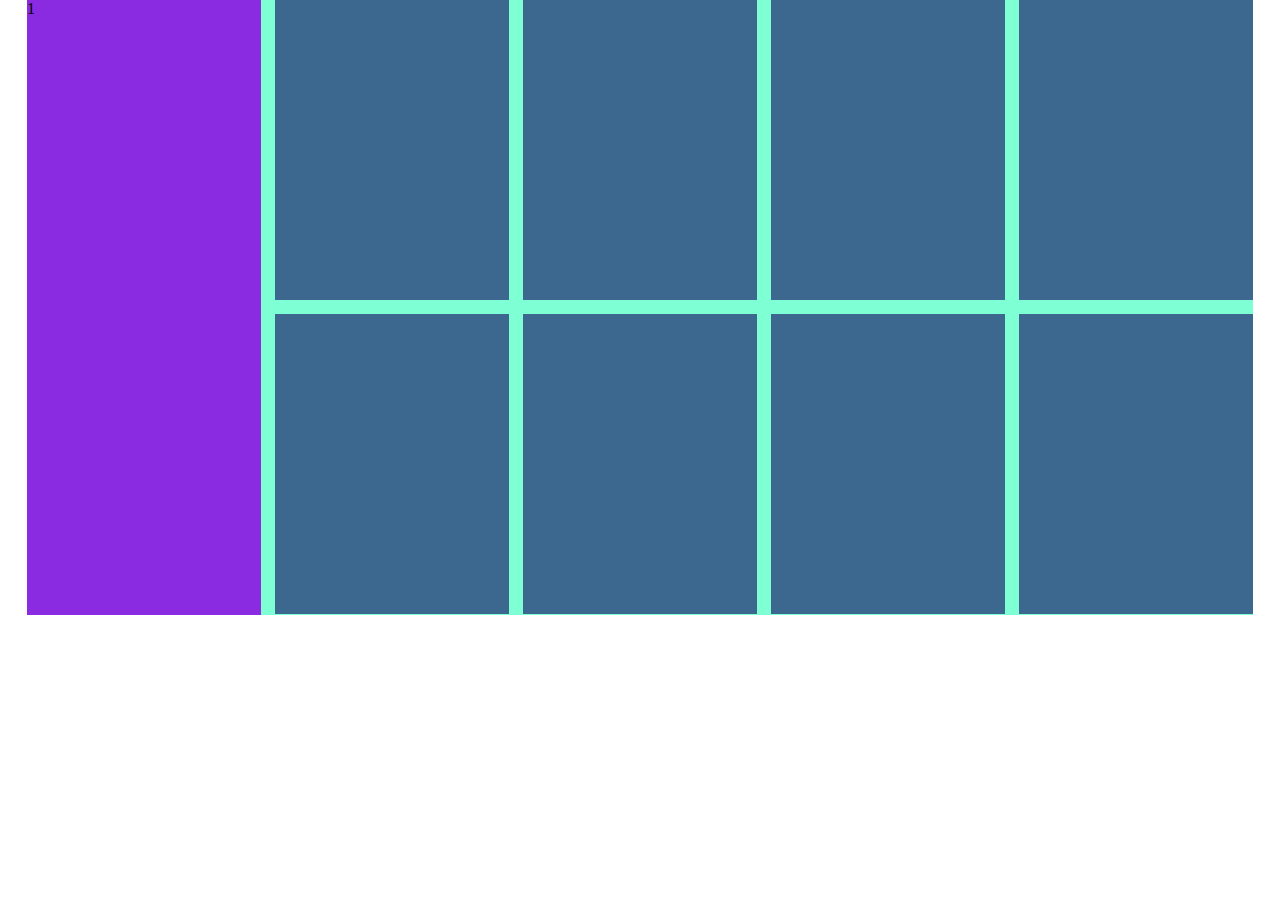
<file: Test-4/demo3.html>
<!DOCTYPE html>
<html lang="en">
<head>
    <meta charset="UTF-8">
    <meta http-equiv="X-UA-Compatible" content="IE=edge">
    <meta name="viewport" content="width=device-width, initial-scale=1.0">
    <title>Document</title>
    <style>
        *{
            margin: 0;
            padding: 0;
        }
        li{
            list-style: none;
        }
        .box{
            width: 1226px;
            height: 615px;
            background-color: aquamarine;
            margin: 0 auto;
        }
        .left{
            float: left;
            width: 234px;
            height: 615px;
            background-color: blueviolet;
        }
        .right{
            float: left;
            width: 992px;
            height: 615px;
        }
        .right>div{
            float: left;
            width: 234px;
            height: 300px;
            background-color: rgb(60, 104, 143);
            margin-left: 14px;
            margin-bottom: 14px;
        }
    </style>
</head>
<body>
    <div class="box">
        <div class="left">1</div>
        <div class="right">
            <div></div>
            <div></div>
            <div></div>
            <div></div>
            <div></div>
            <div></div>
            <div></div>
            <div></div>
        </div>
    </div>
    
</body>
</html>
</file>
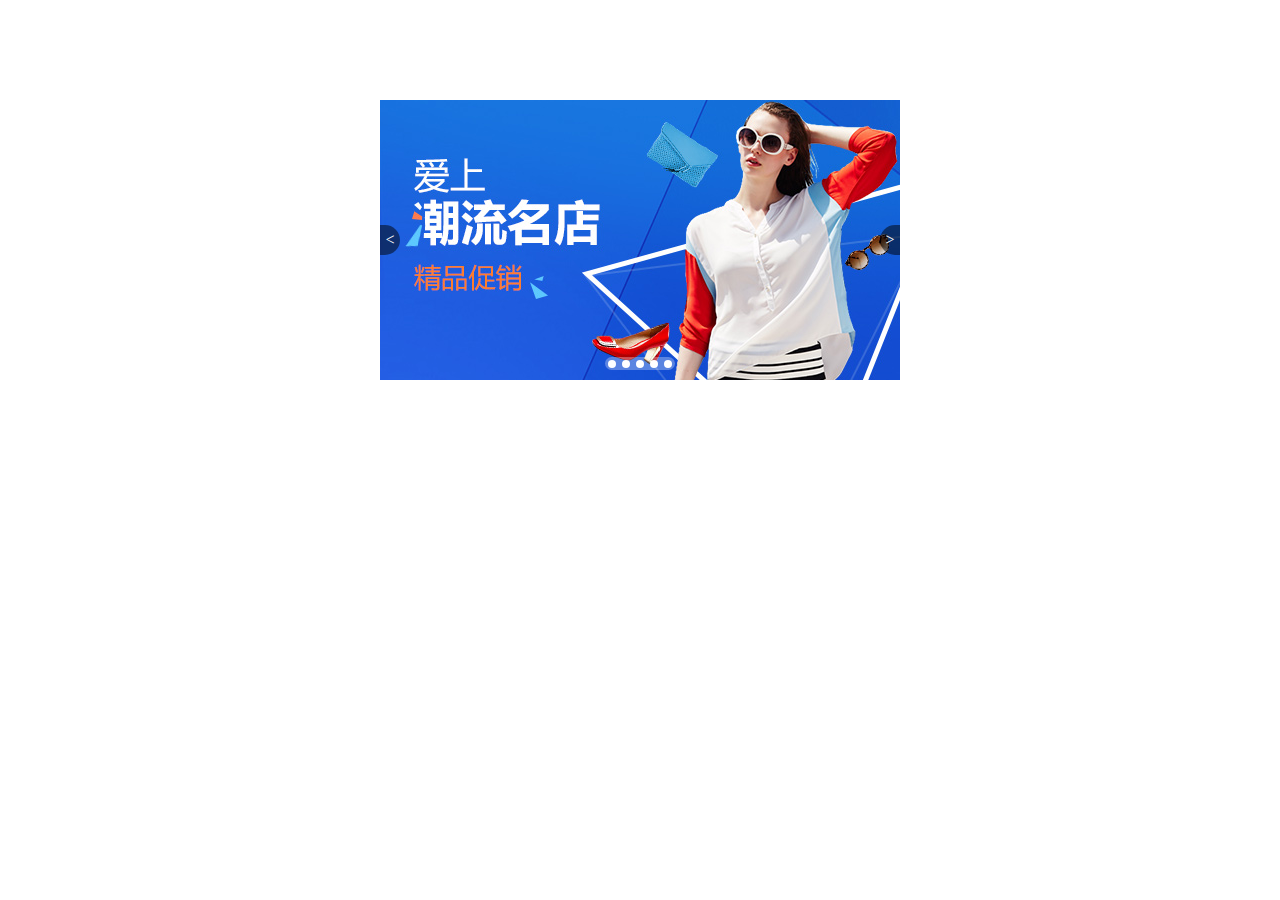
<file: Test-6/demo.html>
<!DOCTYPE html>
<html lang="en">
<head>
    <meta charset="UTF-8">
    <meta http-equiv="X-UA-Compatible" content="IE=edge">
    <meta name="viewport" content="width=device-width, initial-scale=1.0">
    <title>Document</title>
    <style>
        *{
            margin: 0;
            padding: 0;
        }
        a{
            text-decoration: none;
        }
        .tb{
            width: 520px;
            height: 280px;
            margin: 100px auto;
            position: relative;
        }
        .prev{
            left: 0;
            border-bottom-right-radius:15px ;
            border-top-right-radius:15px ;
        }
        .next{
            right: 0;
            border-bottom-left-radius:15px ;
            border-top-left-radius:15px ;
        }
        .prev,
        .next{
            position: absolute;
            top: 50%;
            margin-top: -15px; 
            width: 20px;
            height: 30px;
            background: rgba(0, 0, 0, .5);
            text-align: center;
            line-height: 30px;
            color: #fff;
        }
        .nav{
            position: absolute;
            bottom: 10px;
            left: 50%;
            margin-left: -35px;
            width: 70px;
            height: 13px;
            background:rgba(255, 255, 255, 0.3) ;
            border-radius: 7px;
        }
        .nav li{
            float: left;
            background-color: #fff;
            list-style: none;
            width: 8px;
            height: 8px;
            border-radius: 50%;
            margin: 3px;
        }
        .nav li:hover{
            background-color: #ff5000;
        }
    </style>
</head>
<body>
    <div class="tb">
        <img src="images/tb.jpg" alt="">
        <a href="#" class="prev">&lt;</a>
        <a href="#" class="next">&gt;</a>
        <ul class="nav">
            <li></li>
            <li></li>
            <li></li>
            <li></li>
            <li></li>
        </ul>
    </div>
</body>
</html>
</file>
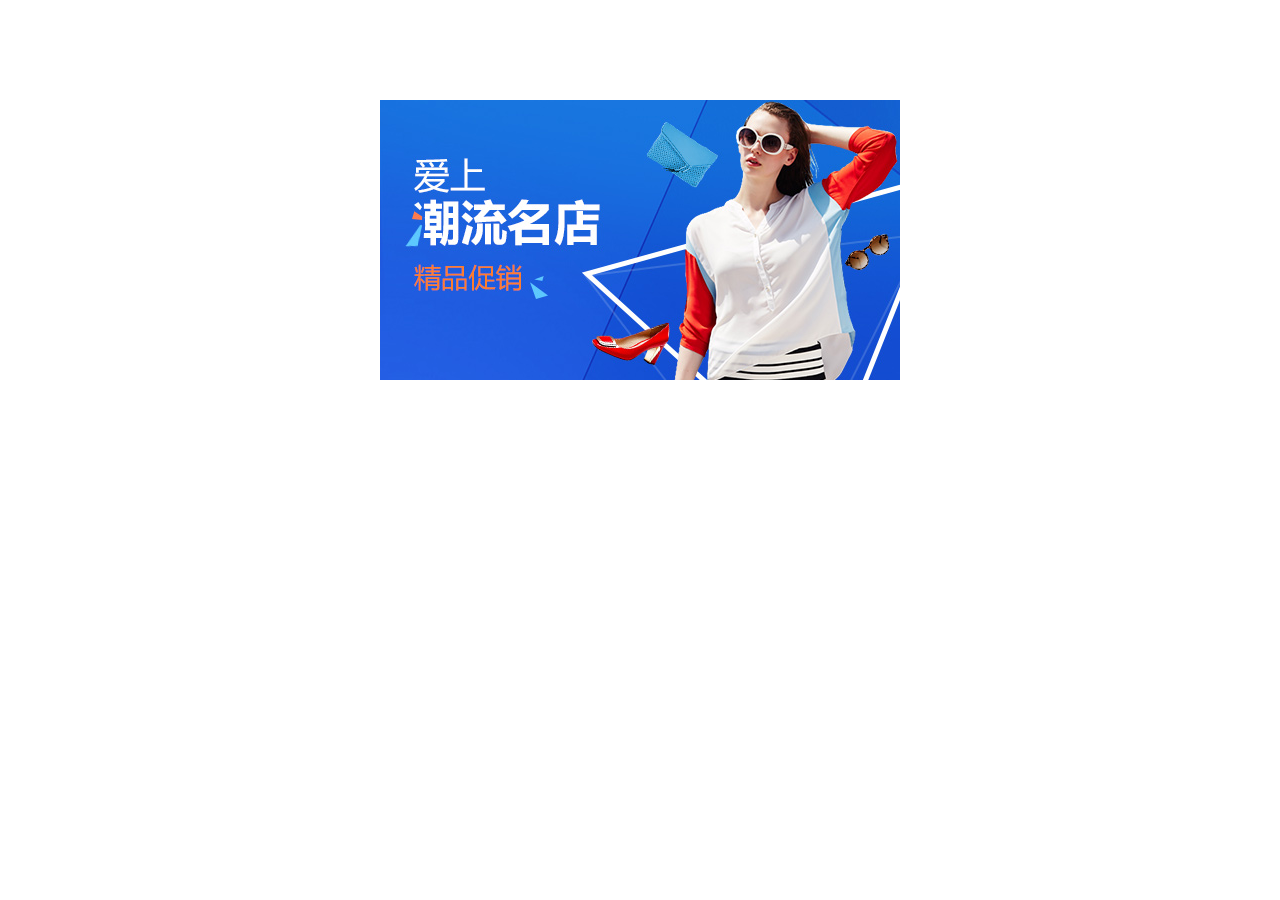
<file: Test-6/demo2.html>
<!DOCTYPE html>
<html lang="en">
<head>
    <meta charset="UTF-8">
    <meta http-equiv="X-UA-Compatible" content="IE=edge">
    <meta name="viewport" content="width=device-width, initial-scale=1.0">
    <title>Document</title>
    <style>
         .tb{
            width: 520px;
            height: 280px;
            margin: 100px auto;
            position: relative;
        }
        .tb img{
            width: 100%;
            height: 100%;
        }
        .mask {
            width: 100%;
            height: 100%;
            background: rgba(0, 0, 0, 0.5) url(images/arr.png) no-repeat center;
            position: absolute;
            display: none;
        }
        .tb:hover .mask{
            display:block;
        }
    </style>
</head>
<body>
    <div class="tb">
        <div class="mask"></div>
        <img src="images/tb.jpg" alt="">
    </div>
</body>
</html>
</file>
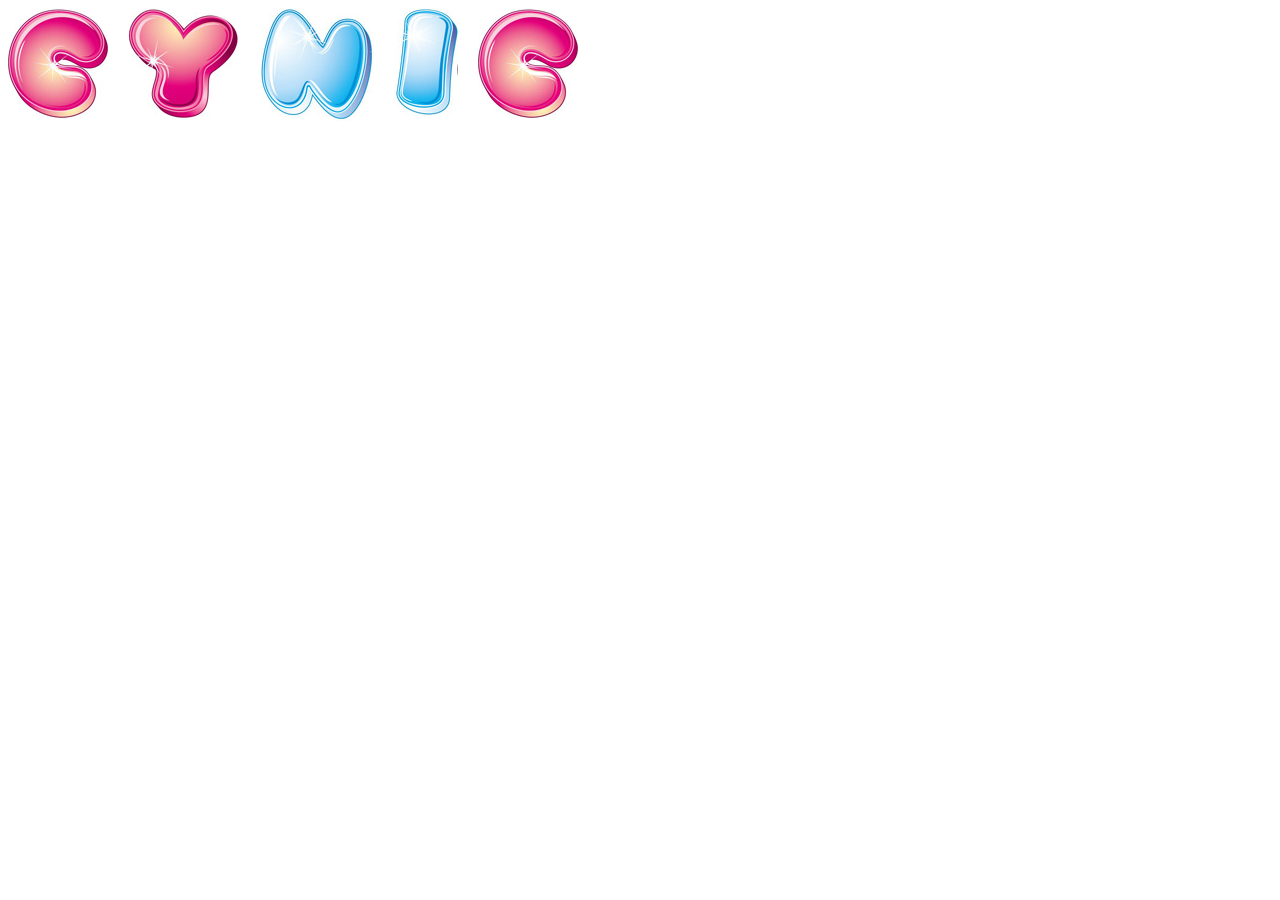
<file: Test-6/demo3.html>
<!DOCTYPE html>
<html lang="en">
<head>
    <meta charset="UTF-8">
    <meta http-equiv="X-UA-Compatible" content="IE=edge">
    <meta name="viewport" content="width=device-width, initial-scale=1.0">
    <title>Document</title>
    <style>
        div{
            float: left;
            margin-right: 20px;
        }
        .box1{
            width: 100px;
            height: 110px;
            background: url(images/abcd.jpg);
            background-position:-241px -8px;
        }
        .box2{
            width: 111px;
            height: 113px;
            background: url(images/abcd.jpg);
            background-position: -366px -556px;
        }
        .box3{
            width: 115px;
            height: 113px;
            background: url(images/abcd.jpg);
            background-position:-254px -275px;
        }
        .box4{
            width: 64px;
            height: 110px;
            background: url(images/abcd.jpg);
            background-position:-325px -141px;
        }
        .box5{
            width: 100px;
            height: 110px;
            background: url(images/abcd.jpg);
            background-position:-241px -8px;
        }
    </style>
</head>
<body>
   <div class="box1"></div>
   <div class="box2"></div>
   <div class="box3"></div>
   <div class="box4"></div>
   <div class="box5"></div>
</body>
</html>
</file>
<file: Test-5/style.css>
*{
    margin: 0;
    padding: 0;
}
.w{
    width: 1200px;
    margin: auto;
}
/* 头部模块 */
.header{
    height: 42px;
    margin: 30px auto;
}
.logo{
    float: left;
    width: 198px;
    height: 44px;
}
li{
    list-style: none;
}
.nav{
    float:left;
    margin-left: 60px;
}
.nav li{
    float: left;
    margin: 0 15px;
}
a{
    text-decoration: none;
}
.nav ul li a{
    display: block;
    height: 42px;
    padding: 0 10px;
    font-size: 18px;
    color: #050505;
    line-height: 42px;
    color: #00a4ff;
}
.nav ul li a:hover{
    border-bottom: 2px solid #00a4ff;
}
/* 搜索框 */
.search{
    float: left;
    width: 412px;
    height: 42px;
    background-color: skyblue;
    margin-left: 50px;
}
.search input{
    float: left;
    width: 345px;
    height: 40px; 
    border: 1px solid #00a4ff;
    border-right: 0;
    color: #bfbfbf;
    font-size: 14px;
    padding-left: 15px;
}
.search button{
    float: left;
    width: 50px;
    height: 42px;
    border: 0;
    background-image: url(images/fa-search.png);
}
.user{
    float: right;
    line-height: 42px;
    margin-right: 30px;
    font-size: 14px;
}
/* banner */
.banner{
    height: 421px;
    background-color: #1c036c;
}
.banner .w{
    background: url(images/banner2.png) no-repeat;
    height: 421px;
}
.subnav{
    width: 190px;
    height: 421px;
    background: rgba(0, 0, 0, 0.3);
    float: left;
}
.subnav a{
    font-style: 14px;
    color: white;
}
.subnav li{
    height: 45px;
    line-height: 45px;
    margin: 0 20px;
}
.subnav span{
    float: right;
}
.subnav a:hover{
    color: blue;
}
.course{
    float: right;
    width: 230px;
    height: 300px;
    margin-top: 50px;
    background-color: #fff;
}
.course h2{
    height: 48px;
    background-color: #9bceea;
    color: #fff;
    text-align: center;
    line-height: 48px;
    font-size: 18px;
}
.course .bd{
    padding: 0 20px;
}
.course .bd ul li{
    padding: 14px 0;
    border-bottom: 1px solid #efefef;
}
.course .bd ul li h4{
    font-size: 14px;
    color: #4e4e4e;
}
.course .bd ul li p{
    font-size: 12px;
    color: #a5a5a5;
}
.course .bd a{
    display: block;
    height: 38px;
    border: 1px solid #00a4ff;
    line-height: 38px;
    text-align: center;
    color: #00a4ff;
    font-size: 16px;
    font-weight: 700;
    margin-top: 5px;
}
/* 精品推荐模块 */
.good{
    height: 60px;
    background-color: #fff;
    box-shadow: 0 2px 3px 3px rgba(0, 0, 0, 0.1);
    margin-top: 8px;
    line-height: 60px;
}
.good h3{
    margin-left:30px;
    float: left;
    color: #00a4ff;
}
.good ul{
    margin-left: 30px;
    float: left;
    font-size: 14px;
   
}
.good ul li{
    float: left;
     padding: 0 30px; 
     border-left: 1px solid #bfbfbf;
}
.mod{
    float: right;
    margin-right: 26px;
    color: #00a4ff;
}
/* 精品推荐大模块 */
.box {
    margin-top: 30px;
    overflow: hidden;
}
.box-hd{
    height: 30px;
}
.box h3{
    float: left;
    font-size: 20px;
    color: #494949;
}
.box a{
    float: right;
    margin-top: 10px;
    margin-right: 30px;
    font-size: 12px;
    color: #494949;
}
.box-bd ul{
    width: 1225px;
    float: left;
}
.box-bd ul li{
    float: left;
    width: 228px;
    height: 270px;
    margin-right: 15px;
    margin-top: 15px;
}
.box-bd ul li > img{
    width: 100%;
}
.box-bd ul li h4{
    margin: 20px 20px 20px 25px;
    font-size: 14px;
    color: #050505;
    font-weight: 400;
    height: 35px;
}
.info{
    margin: 0 20px 0 25px;
    font-size: 12px;
    color: #999;
}
.info span{
    color: #ffb798;
}
.box-bd .father{
    position: relative;
}
.box-bd .hot{
    position: absolute;
    top:10px;
    right: 0;
}
/* 编程入门模块 */
.box1{
    overflow: hidden;
}
.box1-hd{
    height: 22px;
    margin-top: 40px;
    margin-bottom: 20px;
}
.box1-hd h3{
    width: 230px;
    float: left;
    font-weight: 400;
    font-size: 20px;
    color: #494949;
    line-height: 22px;
    margin-right: 115px;
}
.box1-hd ul{
    float: left;
}
.box1-hd ul li{
    float: left;
    width: 110px;
    text-align: center;
    line-height: 22px;
}
.box1-hd ul li a{
    font-size: 16px;
    color: #868686;
}
.box1-hd ul li a:visited{
    color: #00a4ff;
}
.box1-hd span{
    float: right;
    margin-right: 30px;
    font-size: 12px;
    color: #494949;
}
.box1-bd{
    float: left;
    padding:0 ;
    width: 1200px;
}
.box1-bd .subnav1{
    width: 230px;
    height: 390px;
    float: left;
}
.box1-bd .rbox1{
    width: 958px;
    height: 100px;
    float: right;
    margin-bottom: 22px;
    margin-left: 10px;
}
.rbox2 ul{
    width: 958px;
    height: 260px;
    float: left;
}
.rbox2 ul li{
    width: 227px;
    height: 270px;
    float: left;
    margin-left: 10px;
}
.rbox2 ul li img{
    width: 100%;
}
.rbox2 ul li h4{
    margin: 20px 20px 20px 25px;
    font-size: 14px;
    color: #050505;
    font-weight: 400;
    height: 35px;
}
/* 机器学习模块 */
.box2{
    overflow: hidden;
}
.box2-hd{
    height: 22px;
    margin-top: 40px;
    margin-bottom: 20px;
}
.box2-hd h3{
    width: 230px;
    float: left;
    font-weight: 400;
    font-size: 20px;
    color: #494949;
    line-height: 22px;
    margin-right: 115px;
}
.box2-hd ul{
    float: left;
}
.box2-hd ul li{
    float: left;
    width: 110px;
    text-align: center;
    line-height: 22px;
}
.box2-hd ul li a{
    font-size: 16px;
    color: #868686;
}
.box2-hd ul li a:visited{
    color: #00a4ff;
}
.box2-hd span{
    float: right;
    margin-right: 30px;
    font-size: 12px;
    color: #494949;
}
.box2-bd ul{
    float: left;
    margin-bottom: 40px;
}
.box2-bd ul li{
    width: 230px;
    height: 270px;
    float: left;
    margin-right: 12px;
}
.box2-bd ul li h4{
    margin: 20px 20px 20px 25px;
    font-size: 14px;
    color: #050505;
    font-weight: 400;
    height: 35px;
}
/* footer模块 */
.footer{
    background-color: #9bceea;
    height: 417px;
}
.footer .w{
    padding-top: 35px;
}
.footer .copyright p{
    font-size: 12px;
    color: #6666;
    margin: 20px 0 15px 0;
}
.app{
    height: 35px;
    width: 120px;
    border: #00a4ff 1px solid;
    color: #00a4ff;
    font-size: 16px;
    text-align: center;
    line-height: 35px;
}
.links{
    float: right;
}
.links dl{
    float: right;
    margin-left: 100px;
}
.links dt{
    color: #333;
    font-size: 16px;
    margin-bottom: 5px;
}
.links dl dd a{
    color: #333;
    font-size: 12px;
}
</file>
